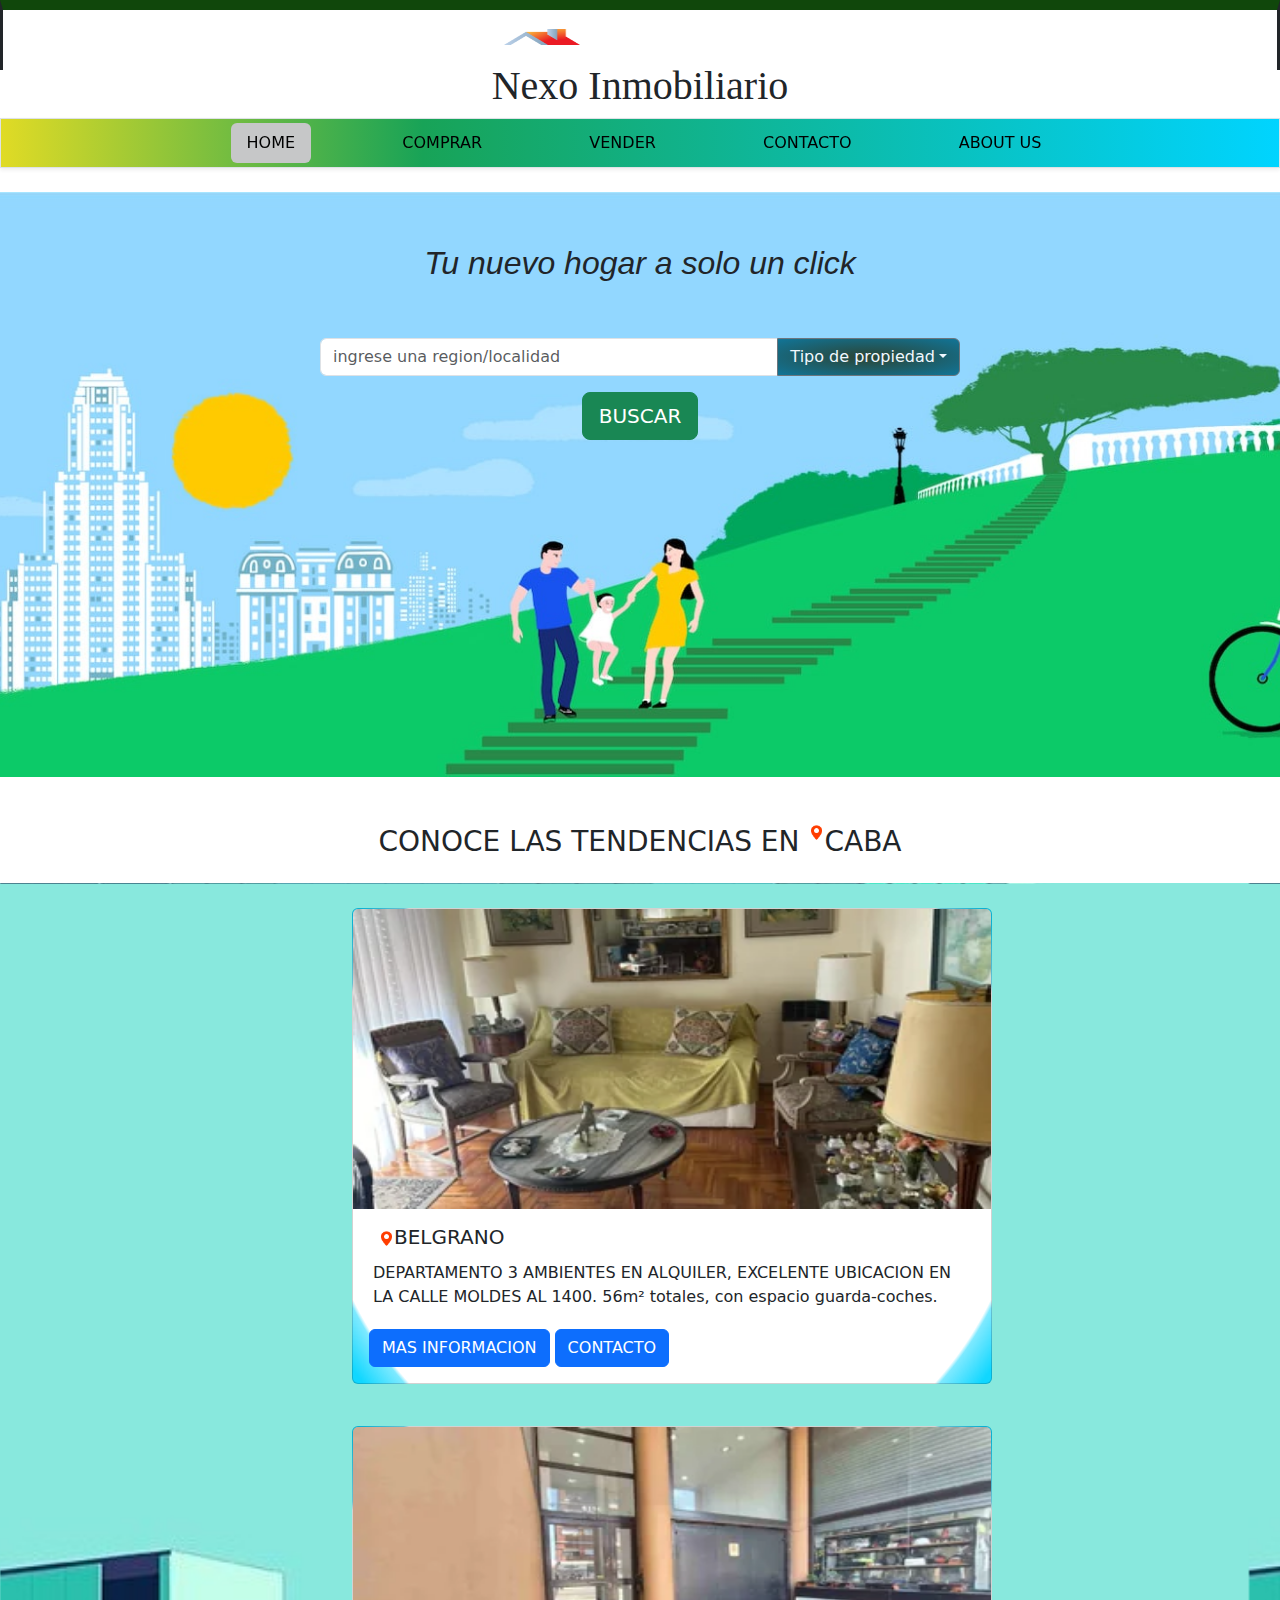
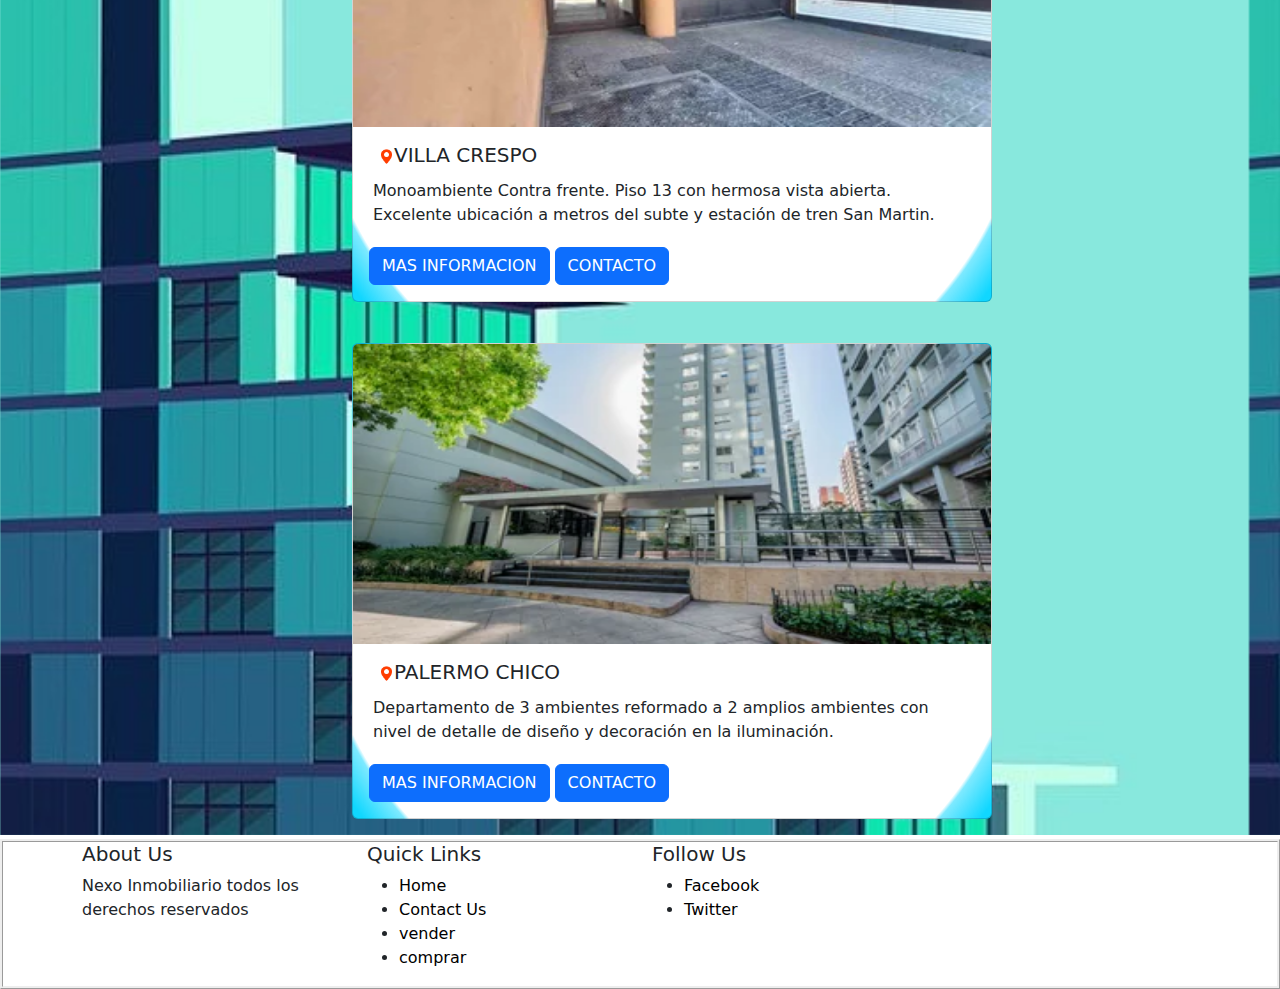
<file: index.html>
<!DOCTYPE html>
<html lang="en">
  <title>Nexo Inmobiliario</title>
<head>
    <meta charset="UTF-8">
    <meta name="viewport" content="width=device-width, initial-scale=1.0">
    <title></title>
      <!-- Link to CSS -->
      <link href="./css/estilos.css" rel="stylesheet"/> 
      <!-- Link to Bootstrap CSS -->
      <script src="https://cdn.jsdelivr.net/npm/bootstrap@5.3.3/dist/js/bootstrap.bundle.min.js" integrity="sha384-YvpcrYf0tY3lHB60NNkmXc5s9fDVZLESaAA55NDzOxhy9GkcIdslK1eN7N6jIeHz" crossorigin="anonymous"></script>
    <link href="https://cdn.jsdelivr.net/npm/bootstrap@5.3.3/dist/css/bootstrap.min.css" rel="stylesheet" integrity="sha384-QWTKZyjpPEjISv5WaRU9OFeRpok6YctnYmDr5pNlyT2bRjXh0JMhjY6hW+ALEwIH" crossorigin="anonymous">
</head>
<body>
    <header class="header d-flex  justify-content-center">
 
                <div>
              <a class="navbar-brand" href="#">
                <img src="./assets/10425051.png" alt="Nexo Inmobiliario" width="100" height="50" class="d-inline-block align-text-top">               
            </a>
             

              
              <h1 class="title">Nexo Inmobiliario</h1>
            </div>
       
       
    </header>    
    <section class=" nav--container mt-5  border border-body shadow-sm "> 
      <!-- Navigation section -->
      <div class=" m-1 container-fluid ">
      <ul class="nav justify-content-center">
        <li class="nav-item">
          <a class="nav-link active btn btn-light " aria-current="page" href="#">HOME</a>
          </li>
          <li class="nav-item">
          <a class="nav-link btn btn-light" href="./pages/comprar.html">COMPRAR</a>
          </li>
          <li class="nav-item">
              <a class="nav-link btn btn-light" href="./pages/vender.html">VENDER</a>
          </li><li class="nav-item">
          <a class="nav-link btn btn-light" href="./pages/contacto.html">CONTACTO</a>
          </li>
          <li class="nav-item">
          <a class="nav-link btn  btn-light" href="./pages/sobre-nosotros.html">ABOUT US</a>
          </li>
        
      </ul>
    </div>   
    </section>
    <br>
    <!-- Main section -->
    <main>
    

    <section class="home--container mb-5">
    
    <div class="home--container--buttons d-flex">
      <h3>Tu nuevo hogar a solo un click </h3>
      <div id="input--group"  class=" input-group  mt-5 mb-3">
        <input placeholder="ingrese una region/localidad" type="text" style="min-width: 20vw;" class="form-control" aria-label="Text input with dropdown button">
        <button class="btn .col-6 btn-dark btn-outline-secondary dropdown-toggle" type="" data-bs-toggle="dropdown" aria-expanded="" >Tipo de propiedad</button>
        <ul class="dropdown-menu dropdown-menu-end">
          <li><a class="dropdown-item" href="#">Casa</a></li>
          <li><a class="dropdown-item" href="#">Departamento</a></li>
          <li><a class="dropdown-item" href="#">PH</a></li>
          <li><a class="dropdown-item" href="#">garage</a></li>
          <li><a class="dropdown-item" href="#">hotel</a></li>
          <li><a class="dropdown-item" href="#">terrenos y lotes</a></li>
        </ul>
      </div>
      <button type="button" class="btn  btn-success btn-lg ">BUSCAR</button>
      
    </div>
    </section>

    <section>
      <h3 class="d-flex justify-content-center">CONOCE LAS TENDENCIAS EN <img src="assets/icons8-location-48.png" style="width: 15px; height: 15px; margin-left:10px;"> CABA</h3>
      <div class="card--container mt-4  d-flex ">

        <div class="card  mb-3">
          <img src="assets/casa1.webp" class="card-img-top" alt="...">
          <div class="card-body">
            <h5 class="card-title"><img src="assets/icons8-location-48.png" style="width: 15px; height: 15px; margin-left:10px;">PALERMO CHICO</h5>
            <p class="card-text p-1">Departamento de 3 ambientes reformado a 2 amplios ambientes con nivel de detalle de diseño y decoración en la iluminación.</p>
            <div class="d-grid gap-2 d-md-block">
              <button class="btn btn-primary" type="button">MAS INFORMACION</button>
              <button class="btn btn-primary" type="button">CONTACTO</button>
            </div>
          </div>
        </div>
        <div class="card mb-3">
          <img src="assets/casa2.webp" class="card-img-top" alt="...">
          <div class="card-body">
            <h5 class="card-title"><img src="assets/icons8-location-48.png" style="width: 15px; height: 15px; margin-left:10px;">VILLA CRESPO</h5>
            <p class="card-text p-1">       Monoambiente Contra frente. Piso 13 con hermosa vista abierta. Excelente ubicación a metros del subte y estación de tren San Martin.</p>
            <div class="d-grid gap-2 d-md-block">
              <button class="btn btn-primary" type="button">MAS INFORMACION</button>
              <button class="btn btn-primary" type="button">CONTACTO</button>
            </div>    
          </div>
        </div>
        <div class="card mb-3">
          <img src="assets/casa3.webp" class="card-img-top" alt="...">
          <div class="card-body">
            <h5 class="card-title"><img src="assets/icons8-location-48.png" style="width: 15px; height: 15px; margin-left:10px;">BELGRANO</h5>
            <p class="card-text p-1">            DEPARTAMENTO 3 AMBIENTES EN ALQUILER, EXCELENTE UBICACION EN LA CALLE MOLDES AL 1400.
              56m² totales, con espacio guarda-coches.</p>
              <div class="d-grid gap-2 d-md-block">
                <button class="btn btn-primary" type="button">MAS INFORMACION</button>
                <button class="btn btn-primary" type="button">CONTACTO</button>
              </div>
         
          </div>
        </div>
      </div>
    </section>
    </main>
    <footer class="footer mt-1 " id="footer">
      <div class="container">
        <div class="row">
          <div class="col-md-3">
            <h5>About Us</h5>
            <p>Nexo Inmobiliario todos los derechos reservados</p>
          </div>
          <div class="col-md-3">
            <h5>Quick Links</h5>
            <ul>
              <li><a href="#">Home</a></li>
              <li><a href="pages/contacto.html">Contact Us</a></li>
              <li><a href="pages/vender.html">vender</a></li>
              <li><a href="pages/comprar.html">comprar</a></li>
            </ul>
          </div>
          <div class="col-md-3">
            <h5>Follow Us</h5>
            <ul>
              <li><a href="#"><i class="fab fa-facebook-f"></i> Facebook</a></li>
              <li><a href="#"><i class="fab fa-twitter"></i> Twitter</a></li>
    

</body>
</html>
</file>
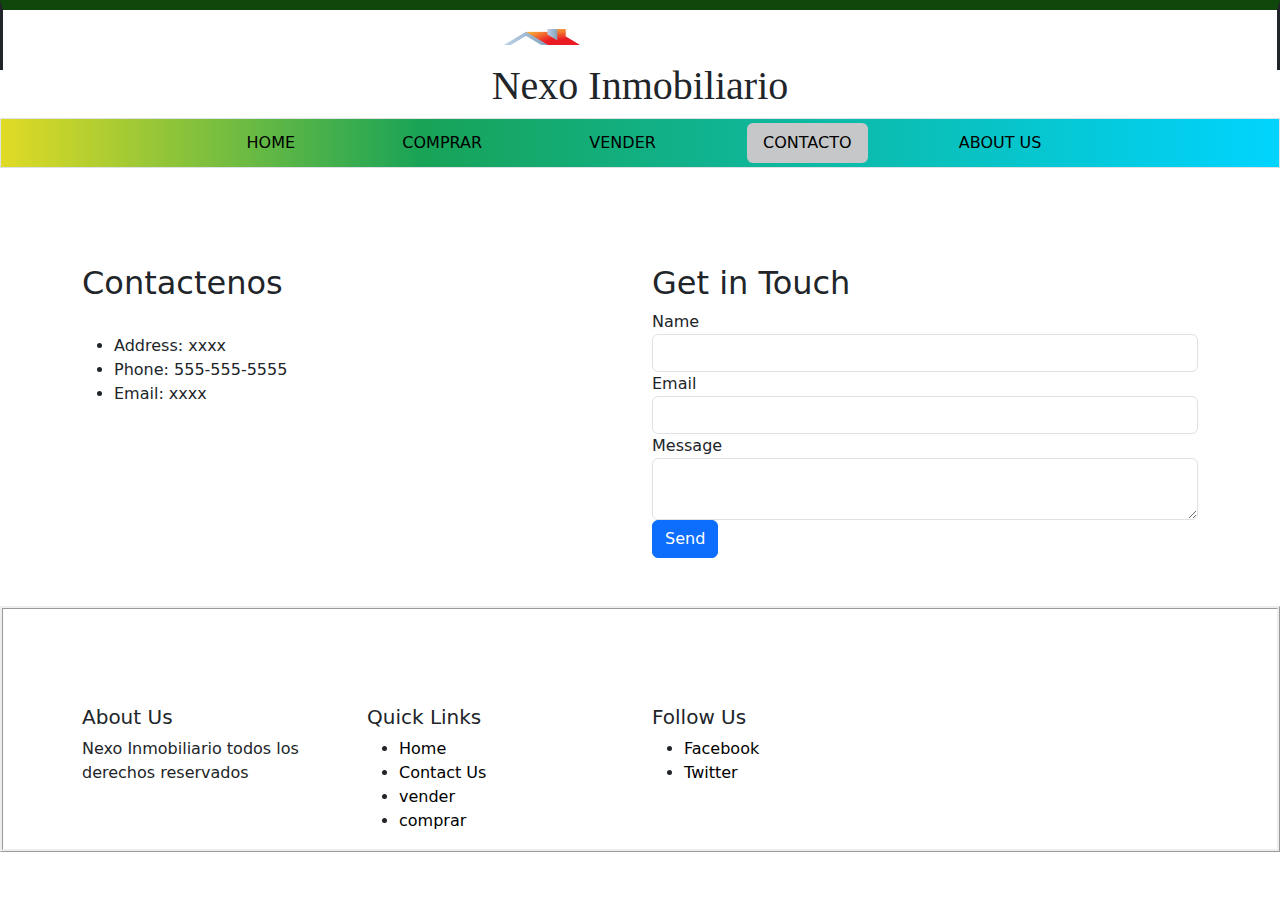
<file: pages/contacto.html>
<!DOCTYPE html>
<html lang="en">
<head>
    <meta charset="UTF-8">
    <meta name="viewport" content="width=device-width, initial-scale=1.0">
    <title>Nexo Inmobiliario</title>
    <!-- Link to CSS -->
    <link href="../css/estilos.css" rel="stylesheet"/> 
    <!-- Link to Bootstrap CSS -->
    <link href="https://cdn.jsdelivr.net/npm/bootstrap@5.3.3/dist/css/bootstrap.min.css" rel="stylesheet" integrity="sha384-QWTKZyjpPEjISv5WaRU9OFeRpok6YctnYmDr5pNlyT2bRjXh0JMhjY6hW+ALEwIH" crossorigin="anonymous">
</head>
<body>
    <header class="header d-flex  justify-content-center">
 
        <div>
      <a class="navbar-brand" href="#">
        <img src="../assets/10425051.png" alt="Nexo Inmobiliario" width="100" height="50" class="d-inline-block align-text-top">               
    </a>
     

      
      <h1 class="title">Nexo Inmobiliario</h1>
    </div>


</header>    
<section class=" nav--container mt-5  border border-body "> 
<!-- Navigation section -->
<div class="  m-1 container-fluid ">
<ul class="nav justify-content-center">
  <li class="nav-item">
    <a class="nav-link  btn btn-light" aria-current="page" href="../index.html">HOME</a>
    </li>
    <li class="nav-item">
    <a class="nav-link  btn btn-light" href="./comprar.html">COMPRAR</a>
    </li>
    <li class="nav-item">
        <a class="nav-link btn btn-light" href="./vender.html">VENDER</a>
    </li><li class="nav-item">
    <a class="nav-link btn active btn-light" href="#">CONTACTO</a>
    </li>
    <li class="nav-item">
    <a class="nav-link btn  btn-light" href="./sobre-nosotros.html">ABOUT US</a>
    </li>
</ul>
</div>   
</section>
<section class="contact mt-5 pt-5">
    <div class="container">
      <div class="row">
        <div class="col-md-6">
          <h2>Contactenos</h2>
          <br>
          <ul>
            <li><i class="fas fa-map-marker-alt"></i> Address: xxxx</li>
            <li><i class="fas fa-phone"></i> Phone: 555-555-5555</li>
            <li><i class="fas fa-envelope"></i> Email: xxxx</li>
          </ul>
        </div>
        <div class="col-md-6">
          <h2>Get in Touch</h2>
          <form>
            <div class="form-group">
              <label for="name">Name</label>
              <input type="text" id="name" class="form-control">
            </div>
            <div class="form-group">
              <label for="email">Email</label>
              <input type="email" id="email" class="form-control">
            </div>
            <div class="form-group">
              <label for="message">Message</label>
              <textarea id="message" class="form-control"></textarea>
            </div>
            <button type="submit" class="btn btn-primary">Send</button>
          </form>
        </div>
      </div>
    </div>
  </section>

                <footer class="footer mt-5 pt-5 " id="footer">
                    <div class="container mt-5">
                      <div class="row">
                        <div class="col-md-3">
                          <h5>About Us</h5>
                          <p>Nexo Inmobiliario todos los derechos reservados</p>
                        </div>
                        <div class="col-md-3">
                          <h5>Quick Links</h5>
                          <ul>
                            <li><a href="../index.html">Home</a></li>
                            <li><a href="#">Contact Us</a></li>
                            <li><a href="../pages/vender.html">vender</a></li>
                            <li><a href="../pages/comprar.html">comprar</a></li>
                          </ul>
                        </div>
                        <div class="col-md-3">
                          <h5>Follow Us</h5>
                          <ul>
                            <li><a href="#"><i class="fab fa-facebook-f"></i> Facebook</a></li>
                            <li><a href="#"><i class="fab fa-twitter"></i> Twitter</a></li>
              
                        </ul>
              </body>
            
</body>
</file>
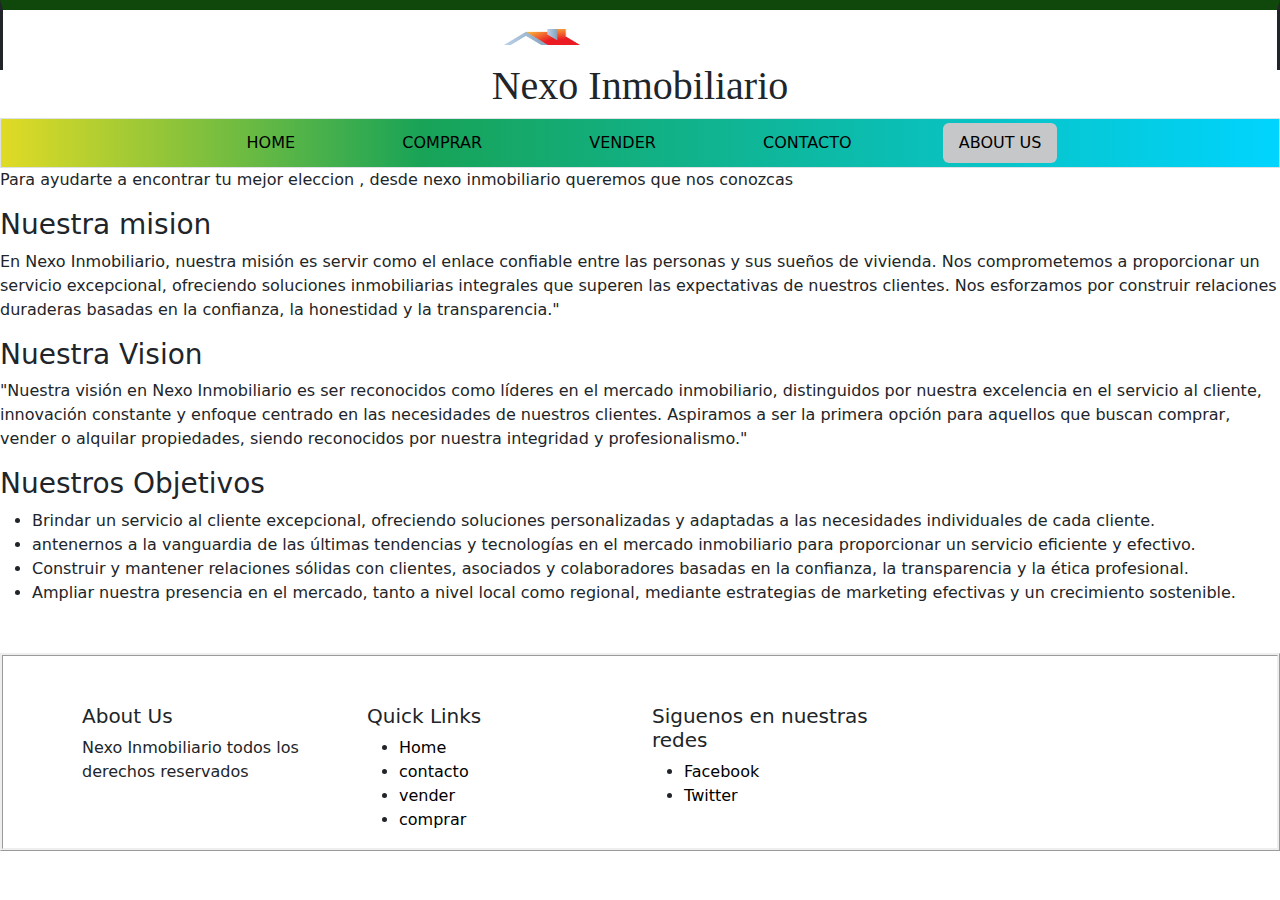
<file: pages/sobre-nosotros.html>
<!DOCTYPE html>
<html lang="en">
<head>
    <meta charset="UTF-8">
    <meta name="viewport" content="width=device-width, initial-scale=1.0">
    <title>Nexo Inmobiliario</title>
      <!-- Link to CSS -->
      <link href="../css/estilos.css" rel="stylesheet"/> 
       <!-- Link to Bootstrap CSS -->
       <link href="https://cdn.jsdelivr.net/npm/bootstrap@5.3.3/dist/css/bootstrap.min.css" rel="stylesheet" integrity="sha384-QWTKZyjpPEjISv5WaRU9OFeRpok6YctnYmDr5pNlyT2bRjXh0JMhjY6hW+ALEwIH" crossorigin="anonymous">
</head>
<body>
  <header class="header d-flex  justify-content-center">
 
    <div>
  <a class="navbar-brand" href="#">
    <img src="../assets/10425051.png" alt="Nexo Inmobiliario" width="100" height="50" class="d-inline-block align-text-top">               
</a>
 

  
  <h1 class="title">Nexo Inmobiliario</h1>
</div>


</header>    
<section class=" nav--container mt-5  border border-body "> 
<!-- Navigation section -->
<div class="  m-1 container-fluid ">
<ul class="nav justify-content-center">
<li class="nav-item">
<a class="nav-link  btn btn-light" aria-current="page" href="../index.html">HOME</a>
</li>
<li class="nav-item">
<a class="nav-link btn btn-light" href="./comprar.html">COMPRAR</a>
</li>
<li class="nav-item">
    <a class="nav-link btn btn-light" href="./vender.html">VENDER</a>
</li><li class="nav-item">
<a class="nav-link btn btn-light" href="./contacto.html">CONTACTO</a>
</li>
<li class="nav-item">
<a class="nav-link btn active btn-light" href="#">ABOUT US</a>
</li>
</ul>
</div>   
</section>
    <section>
        <div >
            <p>Para ayudarte a encontrar tu mejor eleccion , desde nexo inmobiliario 
                queremos que nos conozcas
            </p>
        </div>       
    </section>

    
    <div>
        <h3>Nuestra mision</h3>
        <p>En Nexo Inmobiliario, nuestra misión es servir como el enlace confiable entre las personas y sus sueños de vivienda. Nos comprometemos a proporcionar un servicio excepcional, ofreciendo soluciones inmobiliarias integrales que superen las expectativas de nuestros clientes. Nos esforzamos por construir relaciones duraderas basadas en la confianza, la honestidad y la transparencia."</p>
    </div>

    <div>
        <h3>Nuestra Vision</h3>
        <p>"Nuestra visión en Nexo Inmobiliario es ser reconocidos como líderes en el mercado inmobiliario, distinguidos por nuestra excelencia en el servicio al cliente, innovación constante y enfoque centrado en las necesidades de nuestros clientes. Aspiramos a ser la primera opción para aquellos que buscan comprar, vender o alquilar propiedades, siendo reconocidos por nuestra integridad y profesionalismo." </p>
    </div>

    <div>
        <h3>Nuestros Objetivos</h3>
        <ul>
            <li>Brindar un servicio al cliente excepcional, ofreciendo soluciones personalizadas y adaptadas a las necesidades individuales de cada cliente.</li>
            <li>antenernos a la vanguardia de las últimas tendencias y tecnologías en el mercado inmobiliario para proporcionar un servicio eficiente y efectivo.</li>
            <li>Construir y mantener relaciones sólidas con clientes, asociados y colaboradores basadas en la confianza, la transparencia y la ética profesional.</li>
            <li> Ampliar nuestra presencia en el mercado, tanto a nivel local como regional, mediante estrategias de marketing efectivas y un crecimiento sostenible.</li>
        </ul>
    </div>
    
</section>

<footer class="footer mt-5 pt-5 " id="footer">
    <div class="container">
      <div class="row">
        <div class="col-md-3">
          <h5>About Us</h5>
          <p>Nexo Inmobiliario todos los derechos reservados</p>
        </div>
        <div class="col-md-3">
          <h5>Quick Links</h5>
          <ul>
            <li><a href="../index.html">Home</a></li>
            <li><a href="../pages/contacto.html">contacto</a></li>
            <li><a href="../pages/vender.html">vender</a></li>
            <li><a href="../pages/comprar.html">comprar</a></li>
          </ul>
        </div>
        <div class="col-md-3">
          <h5>Siguenos en nuestras redes</h5>
          <ul>
            <li><a href="#"><i class="fab fa-facebook-f"></i> Facebook</a></li>
            <li><a href="#"><i class="fab fa-twitter"></i> Twitter</a></li>

        </ul>

</body>
</file>
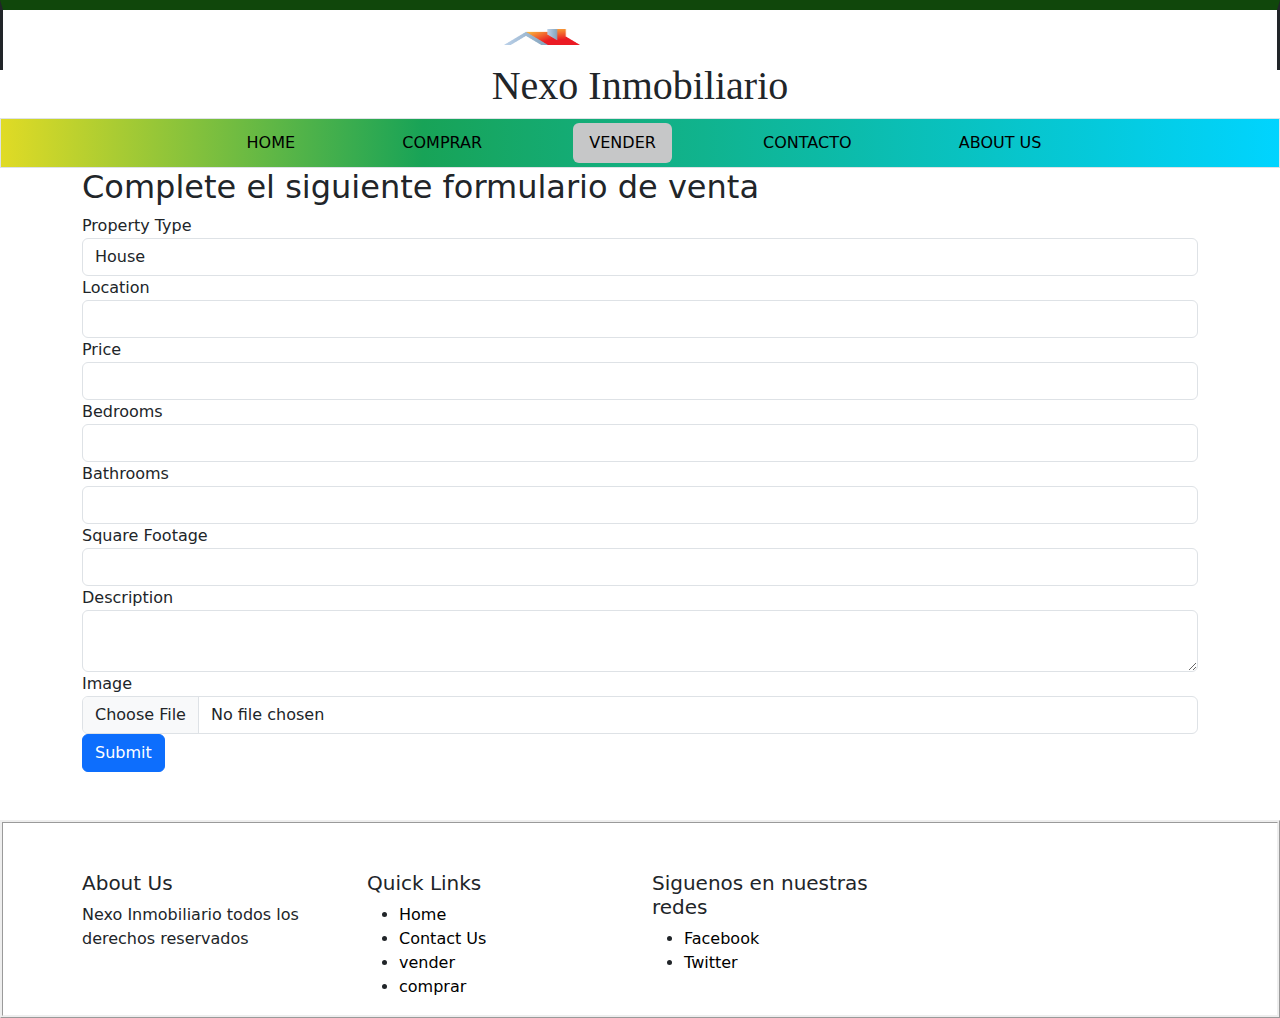
<file: pages/vender.html>
<!DOCTYPE html>
    <html lang="en">
    <head>
        <meta charset="UTF-8">
        <meta name="viewport" content="width=device-width, initial-scale=1.0">
        <title>Nexo Inmobiliario</title>
          <!-- Link to CSS -->
          <link href="../css/estilos.css" rel="stylesheet"/> 
           <!-- Link to Bootstrap CSS -->
           <link href="https://cdn.jsdelivr.net/npm/bootstrap@5.3.3/dist/css/bootstrap.min.css" rel="stylesheet" integrity="sha384-QWTKZyjpPEjISv5WaRU9OFeRpok6YctnYmDr5pNlyT2bRjXh0JMhjY6hW+ALEwIH" crossorigin="anonymous">
    </head>
    <body>
      <header class="header d-flex  justify-content-center">
     
        <div>
      <a class="navbar-brand" href="#">
        <img src="../assets/10425051.png" alt="Nexo Inmobiliario" width="100" height="50" class="d-inline-block align-text-top">               
    </a>
     
    
      
      <h1 class="title">Nexo Inmobiliario</h1>
    </div>
    
    
    </header>    
    <section class=" nav--container mt-5  border border-body "> 
    <!-- Navigation section -->
    <div class="  m-1 container-fluid ">
    <ul class="nav justify-content-center">
    <li class="nav-item">
    <a class="nav-link  btn btn-light" aria-current="page" href="../index.html">HOME</a>
    </li>
    <li class="nav-item">
    <a class="nav-link btn btn-light" href="./comprar.html">COMPRAR</a>
    </li>
    <li class="nav-item">
        <a class="nav-link active btn btn-light" href="#">VENDER</a>
    </li><li class="nav-item">
    <a class="nav-link btn btn-light" href="./contacto.html">CONTACTO</a>
    </li>
    <li class="nav-item">
    <a class="nav-link btn  btn-light" href="./sobre-nosotros.html">ABOUT US</a>
    </li>
    </ul>
    </div>   
    </section>

    <Copy code
    <section class="sale mt-5 pt-5">
      <div class="container">
        <h2>Complete el siguiente formulario de venta</h2>
        <form>
          <div class="form-group">
            <label for="property-type">Property Type</label>
            <select id="property-type" class="form-control">
              <option value="house">House</option>
              <option value="apartment">Apartment</option>
              <option value="condo">Condo</option>
              <option value="townhouse">Townhouse</option>
              <option value="other">Other</option>
            </select>
          </div>
          <div class="form-group">
            <label for="location">Location</label>
            <input type="text" id="location" class="form-control">
          </div>
          <div class="form-group">
            <label for="price">Price</label>
            <input type="number" id="price" class="form-control">
          </div>
          <div class="form-group">
            <label for="bedrooms">Bedrooms</label>
            <input type="number" id="bedrooms" class="form-control">
          </div>
          <div class="form-group">
            <label for="bathrooms">Bathrooms</label>
            <input type="number" id="bathrooms" class="form-control">
          </div>
          <div class="form-group">
            <label for="square-footage">Square Footage</label>
            <input type="number" id="square-footage" class="form-control">
          </div>
          <div class="form-group">
            <label for="description">Description</label>
            <textarea id="description" class="form-control"></textarea>
          </div>
          <div class="form-group">
            <label for="image">Image</label>
            <input type="file" id="image" class="form-control">
          </div>
          <button type="submit" class="btn btn-primary">Submit</button>
        </form>
      </div>
    </section>
    <footer class="footer mt-5 pt-5 " id="footer">
      <div class="container">
        <div class="row">
          <div class="col-md-3">
            <h5>About Us</h5>
            <p>Nexo Inmobiliario todos los derechos reservados</p>
          </div>
          <div class="col-md-3">
            <h5>Quick Links</h5>
            <ul>
              <li><a href="../index.html">Home</a></li>
              <li><a href="../pages/contacto.html">Contact Us</a></li>
              <li><a href="#">vender</a></li>
              <li><a href="../pages/comprar.html">comprar</a></li>
            </ul>
          </div>
          <div class="col-md-3">
            <h5>Siguenos en nuestras redes</h5>
            <ul>
              <li><a href="#"><i class="fab fa-facebook-f"></i> Facebook</a></li>
              <li><a href="#"><i class="fab fa-twitter"></i> Twitter</a></li>

          </ul>
</body>
</file>
<file: css/estilos.css>
* {
    padding: 0px;
    margin: 0px;
  }

  body{
    background-color: antiquewhite;

    
  }
------------------------------------------/* nav-section */------------------------
h1{
font-style: italic  ; 
}

a {
  text-decoration:none !important; 
  color: rgb(0, 0, 0) !important;

}

.header{

  border-top: rgb(16, 71, 11) 10px;
  max-height: 70px;
  border-style:solid;
  border-bottom-style:none ;
}

.nav-item{
    margin-left: 3%;
    margin-right: 3%;
}

.nav--container{
  background: rgb(224,219,37);
  background: linear-gradient(90deg, rgba(224,219,37,1) 0%, rgba(24,163,87,1) 33%, rgba(0,212,255,1) 100%);
  position: sticky;
  top: 0;
  z-index: 100;
}

.title{
   font-family: Georgia, 'Times New Roman', Times, serif;
 
}

.home--container{
width: 100%;
height:65vh;
background-image: url(../assets/56-izrastzoff_index.jpg) ;
background-size: cover;
background-position: center center;

}



.home--container--buttons{
  justify-content: center;
  align-items: center;
width: 100%;
flex-direction:column;
height: 300px;

}

.home--container--buttons h3{
  font-size: xx-large;
  font-family: sans-serif;
  font-style: oblique;
  font-weight:300
}

#input--group {
  width: 50%;
}

#input--group button{


background: #468d60;
background: radial-gradient(at center, #2B4434, #117598);
color: aliceblue;
}



.card{
  
  max-width: 50%;
  margin-left: 5%;
  background: rgb(255,255,255);
  background: rgb(255,255,255);
background: radial-gradient(circle, rgba(255,255,255,1) 89%, rgba(0,212,255,0.5046393557422969) 90%, rgba(0,212,255,0.9360119047619048) 98%);
transition: transform 0.3s;
transition: border 0.2;
margin-top: 2%;
}

.card img{
  max-height: 300px;

}



.card--container{
justify-content: center;
flex-wrap: wrap-reverse;
background-image: url(../assets/back3.jfif);
background-size:contain;
background-position:left;

}

.card:hover {
  transform: scale(1.01);
  border: 5px #000000;
  border-style: double;
}

.comprar--container{

height: 100px;
background-color: #00c75383;
margin-top: 20px;
align-items: center;
width: 90%;
margin-left: 5%;
}

.comprar--container select {

width: 20%;
height: 50%;
}

#input--span{
  height: 50%;
  width: auto;
}

#footer{

  border-style: ridge;
}
</file>
